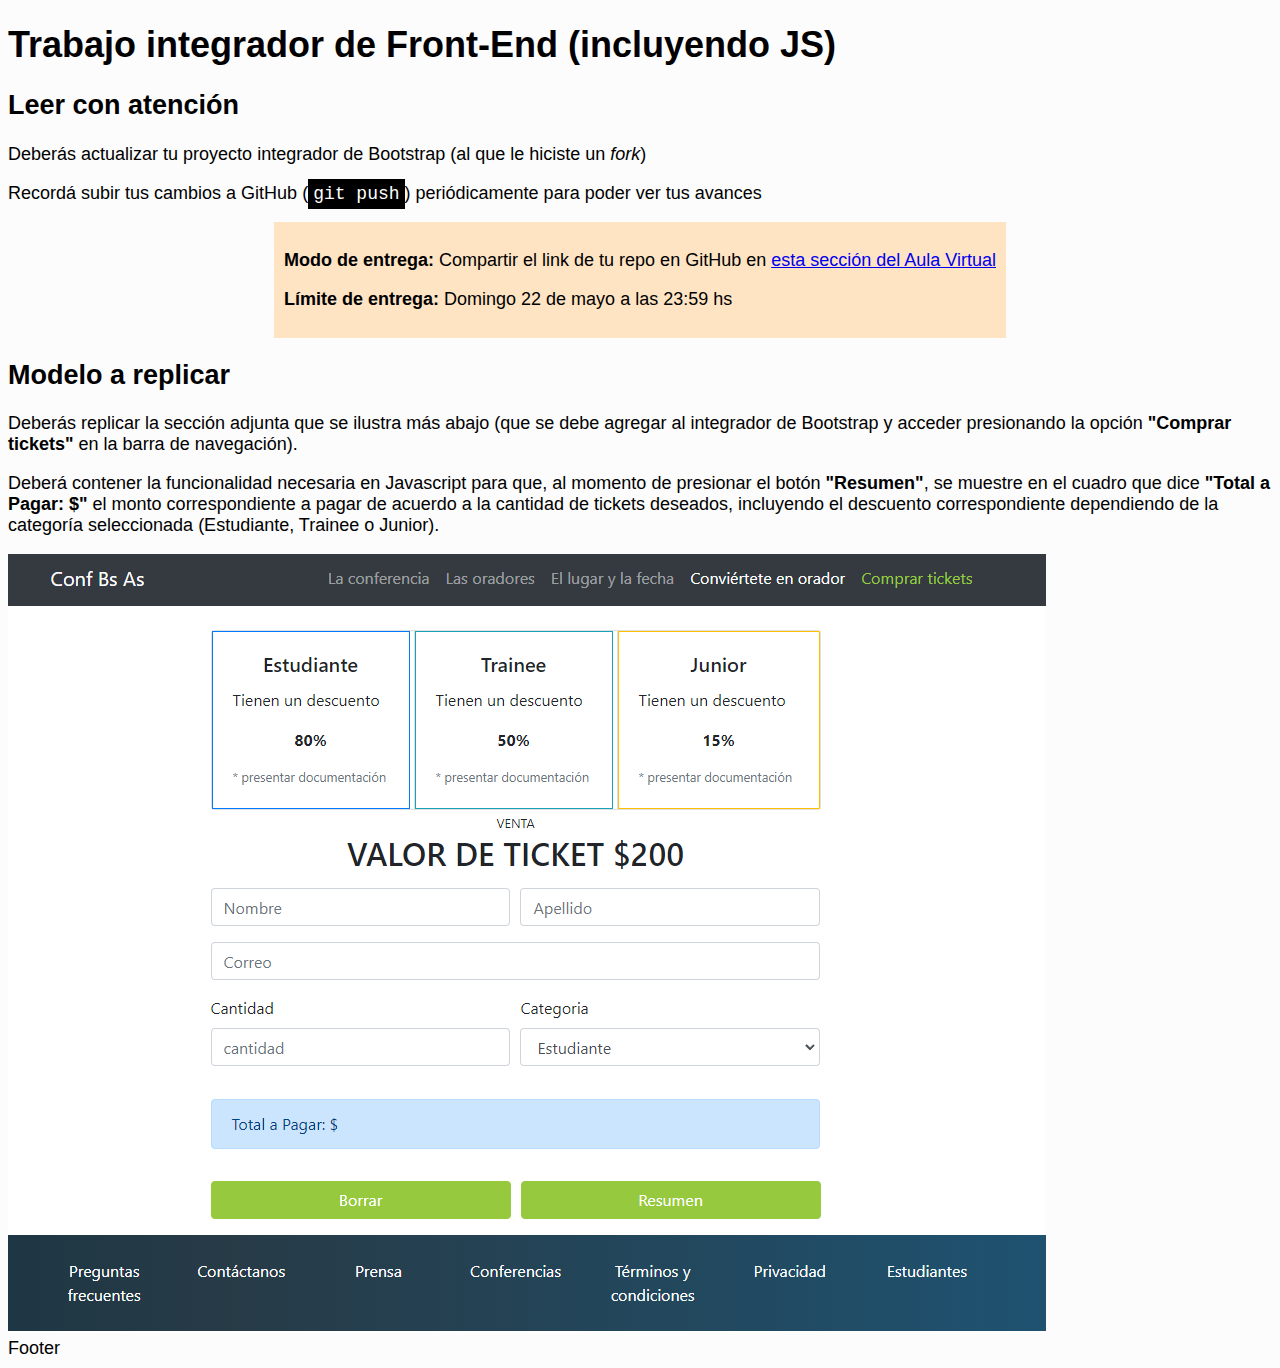
<file: enunciado/enunciado2.html>
<!DOCTYPE html>
<html lang="en">

<head>
    <meta charset="UTF-8">
    <meta http-equiv="X-UA-Compatible" content="IE=edge">
    <meta name="viewport" content="width=device-width, initial-scale=1.0">
    <link rel="stylesheet" href="enunciado.css">
    <title>Trabajo integrador de Front-End</title>
</head>

<body>
    <h1>Trabajo integrador de Front-End (incluyendo JS)</h1>
    <h2>Leer con atención</h2>
    <p>Deberás actualizar tu proyecto integrador de Bootstrap (al que le hiciste un <em>fork</em>)</p>
    <p>Recordá subir tus cambios a GitHub (<code>git push</code>) periódicamente para poder ver tus avances</p>

    <div class="destacado">
        <p><strong>Modo de entrega:</strong> Compartir el link de tu repo en GitHub en <a target="_blank"
                href="https://aulasvirtuales.bue.edu.ar/mod/journal/view.php?id=203965">esta sección del Aula
                Virtual</a></p>
        <p><strong>Límite de entrega:</strong> Domingo 22 de mayo a las 23:59 hs</p>
    </div>


    <h2>Modelo a replicar</h2>
    <div>
        <p>Deberás replicar la sección adjunta que se ilustra más abajo (que se debe agregar al integrador de Bootstrap y
            acceder presionando la opción <strong>"Comprar tickets"</strong> en la barra de navegación).</p>
        <p>Deberá contener la funcionalidad necesaria en Javascript para que, al momento de presionar el botón
            <strong>"Resumen"</strong>, se muestre en el cuadro que dice <strong>"Total a Pagar: $"</strong> el monto
            correspondiente a pagar de acuerdo a la cantidad de tickets deseados, incluyendo el descuento
            correspondiente dependiendo de la categoría seleccionada (Estudiante, Trainee o Junior).</p>
        <img class="final2" src="../img/final_front_2022_2.png" alt="Versión final del proyecto">


    </div>

</body>

</html>
Footer
</file>
<file: enunciado/enunciado.css>
html {
    font-family: Arial, Helvetica, sans-serif;
    font-size: 18px;
    background-color: #fcfcfc;
}

.final, .fork {
    width: 100%;
}

.destacado {
    display: block;
    padding: 10px;
    background-color: bisque;
    width: fit-content;
    margin: auto;
}

code {
    background-color: black;
    color: white;
    padding: 5px;
}
</file>
